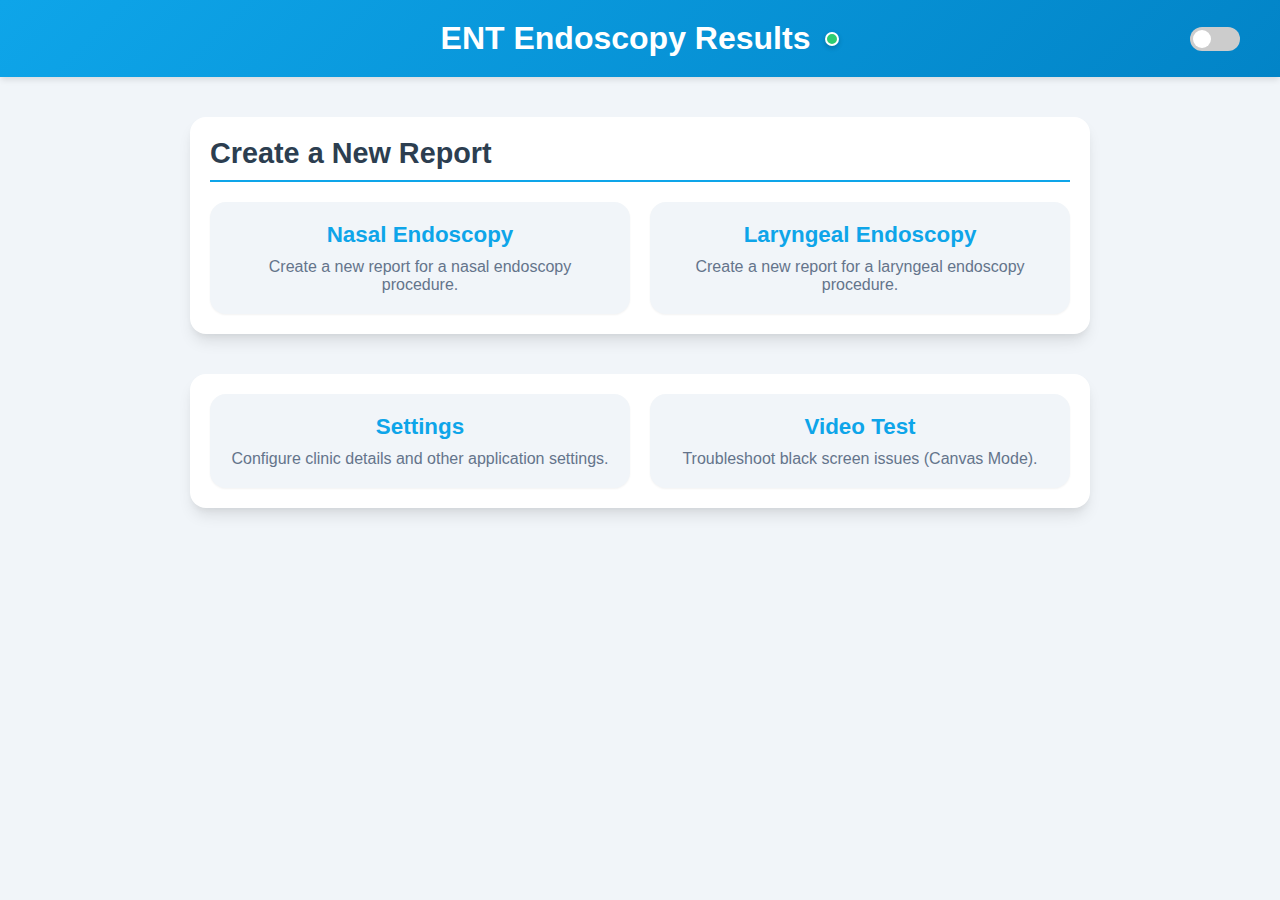
<file: index.html>
<!DOCTYPE html>
<html lang="en">
<head>
    <meta charset="UTF-8">
    <meta name="viewport" content="width=device-width, initial-scale=1.0">
    <title>ENT Endoscopy System</title>
    <link rel="icon" href="image/ent-logo.webp">
    <link rel="manifest" href="manifest.json">
    <link rel="stylesheet" href="./style/index.css">
</head>
<body>
    <div class="header">
        <div class="header-content">
            <h1>ENT Endoscopy Results</h1>
            <div id="connectionStatus" class="connection-status online" title="Checking connection..."></div>
            <div class="theme-switch-wrapper">
                <button id="installAppBtn" type="button">⬇️ Install App</button>
                <label class="theme-switch" for="theme-toggle">
                    <input type="checkbox" id="theme-toggle" />
                    <span class="slider round"></span>
                </label>
            </div>
        </div>
    </div>
    <main class="main-content">

        <section class="card-section">
            <h2><i class="icon-add"></i> Create a New Report</h2>
            <div class="card-container">
                <a href="nasalEndoscopy.html" class="card">
                    <h3>Nasal Endoscopy</h3>
                    <p>Create a new report for a nasal endoscopy procedure.</p>
                </a>
                <a href="laryngealEndoscopy.html" class="card">
                    <h3>Laryngeal Endoscopy</h3>
                    <p>Create a new report for a laryngeal endoscopy procedure.</p>
                </a>
            </div>
        </section>

        <section class="card-section settings-section">
            <div class="card-container">
                <a href="settings.html" class="card settings-card" id="settingsLink">
                    <h3><i class="icon-settings"></i> Settings</h3>
                    <p>Configure clinic details and other application settings.</p>
                </a>
                <div class="card" id="videoTestBtn" style="cursor: pointer;">
                    <h3><i class="icon-video"></i> Video Test</h3>
                    <p>Troubleshoot black screen issues (Canvas Mode).</p>
                </div>
            </div>
        </section>
    </main>

    <div id="installModal" class="modal-overlay" style="display:none; z-index: 10002;">
        <div class="modal-content" style="max-width: 400px; text-align: center;">
            <div style="margin-bottom: 15px;">
                <img src="image/ent-logo.webp" alt="App Icon" style="width: 80px; height: 80px; border-radius: 15px; box-shadow: 0 4px 8px rgba(0,0,0,0.1);">
            </div>
            <h2 style="margin-top: 0; color: var(--primary-color);">Install App</h2>
            <p style="margin-bottom: 20px; color: var(--text-color);">Install the ENT Endoscopy System on your device for quick access and offline use.</p>
            <div class="actions" style="border-top: none; padding-top: 10px; justify-content: center;">
                <button id="confirmInstallBtn">Install Now</button>
                <button id="cancelInstallBtn" class="btn-secondary">Maybe Later</button>
            </div>
        </div>
    </div>

    <div id="messageModal" class="modal-overlay" style="display:none; z-index: 10005;">
        <div class="modal-content" style="max-width: 400px; padding: 0; overflow: hidden; border-radius: 8px; box-shadow: 0 10px 25px rgba(0,0,0,0.2);">
            <div class="modal-header" style="background: var(--primary-color); color: white; padding: 15px; font-weight: bold; font-size: 1.1em; text-align: left;">
                <span id="msgModalTitle">Notification</span>
            </div>
            <div class="modal-body" style="padding: 25px 20px; color: var(--text-color); font-size: 1.05em;">
                <p id="msgModalText" style="margin: 0; line-height: 1.5;"></p>
            </div>
            <div class="modal-footer" style="padding: 15px; background: var(--bg-color); border-top: 1px solid var(--border-color); display: flex; justify-content: flex-end; gap: 10px;">
                <button id="msgModalCancelBtn" class="btn-secondary" style="display: none;">Cancel</button>
                <button id="msgModalOkBtn" style="background: linear-gradient(135deg, var(--primary-color), var(--primary-hover-color));">OK</button>
            </div>
        </div>
    </div>

    <script src="function/index.js"></script>
</body>
</html>
</file>
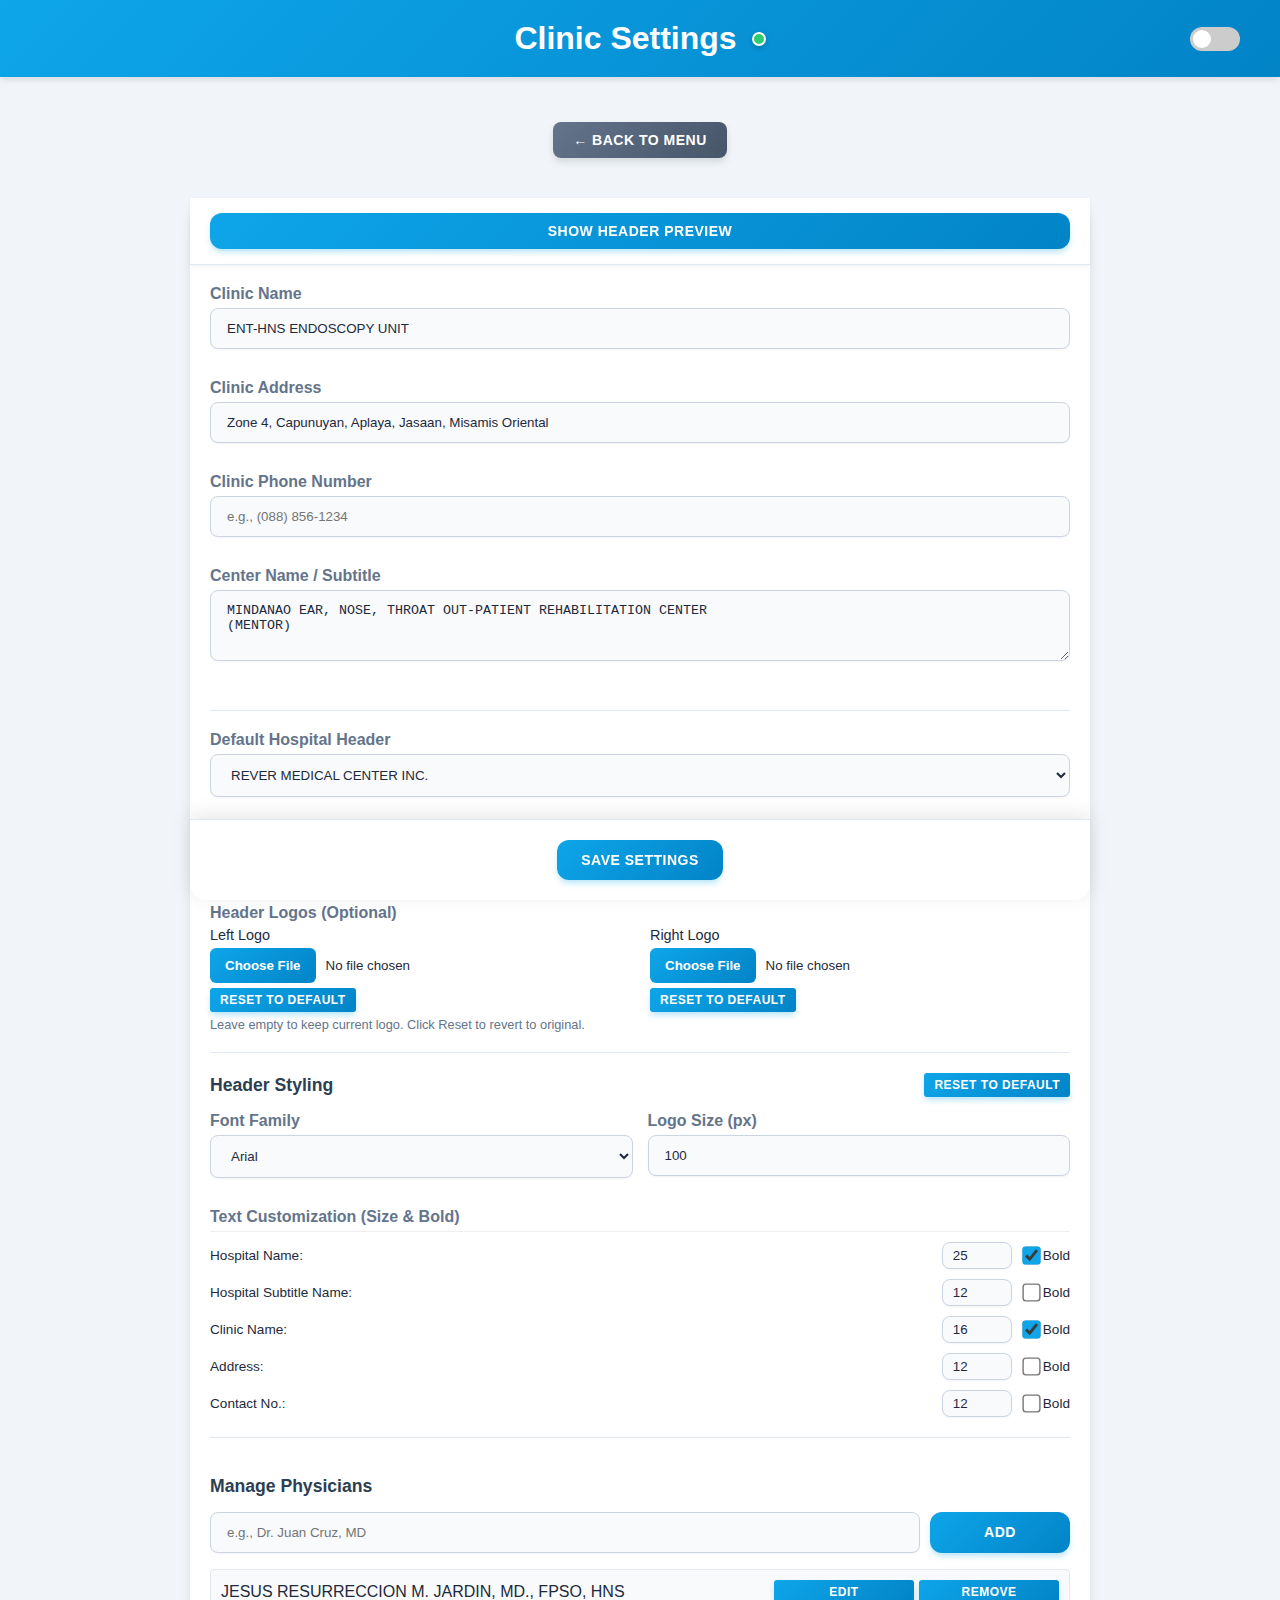
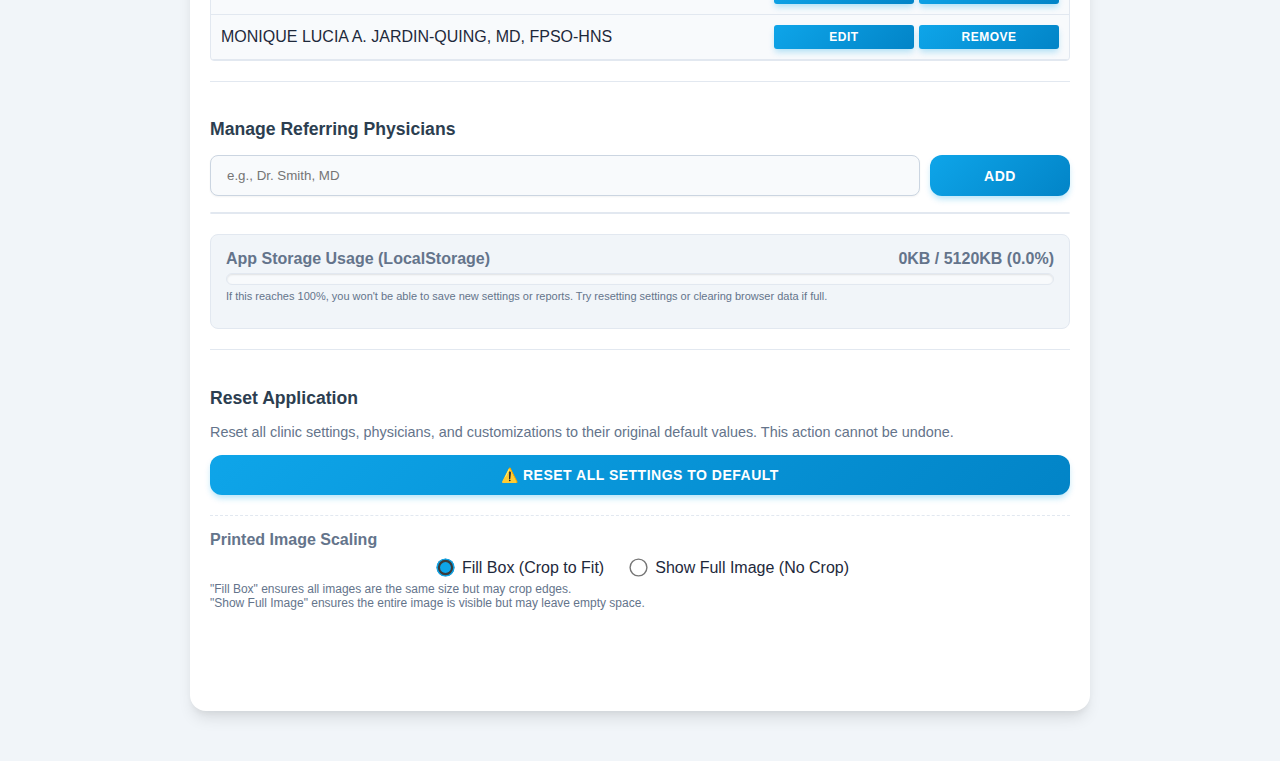
<file: settings.html>
<!DOCTYPE html>
<html lang="en">
<head>
    <meta charset="UTF-8">
    <meta name="viewport" content="width=device-width, initial-scale=1.0">
    <title>Clinic Settings</title>
    <link rel="icon" href="image/ent-logo.webp">
    <link rel="manifest" href="manifest.json">
    <link rel="stylesheet" href="./style/index.css">
</head>
<body>

    <header class="header">
        <div class="header-content">
            <h1>Clinic Settings</h1>
            <div id="connectionStatus" class="connection-status online" title="Checking connection..."></div>
            <div class="theme-switch-wrapper">
                <label class="theme-switch" for="theme-toggle">
                    <input type="checkbox" id="theme-toggle" />
                    <span class="slider round"></span>
                </label>
            </div>
        </div>
    </header>

    <main class="main-content">
        <div class="actions no-print back-link-container" style="text-align: left; margin-bottom: 20px; border-top: none;">
            <a href="index.html" class="back-button">← Back to Menu</a>
        </div>

        <div class="card-section">
            <form id="settings-form">
                <div class="sticky-header-preview">
                    <div class="form-group" style="margin-bottom: 0;">
                        <button type="button" id="previewHeaderBtn" style="width: 100%; background-color: var(--secondary-color); font-size: 14px; padding: 10px; margin-bottom: 0;">Show Header Preview</button>
                        <div id="headerPreviewContainer" style="border: 2px dashed var(--border-color); padding: 15px; display: none; background: #fff; color: #000; margin-top: 10px; box-shadow: 0 4px 6px rgba(0,0,0,0.1); max-width: 794px; margin-left: auto; margin-right: auto; box-sizing: border-box; overflow-x: auto;"></div>
                    </div>
                </div>

                <div class="form-group">
                    <label for="clinicName" class="form-label">Clinic Name</label>
                    <input type="text" id="clinicName" name="clinicName" placeholder="ENT-HNS ENDOSCOPY UNIT">
                </div>

                <div class="form-group">
                    <label for="clinicAddress" class="form-label">Clinic Address</label>
                    <input type="text" id="clinicAddress" name="clinicAddress" placeholder="e.g., 123 Medical Plaza">
                </div>

                <div class="form-group">
                    <label for="clinicPhoneNumber" class="form-label">Clinic Phone Number</label>
                    <input type="text" id="clinicPhoneNumber" name="clinicPhoneNumber" placeholder="e.g., (088) 856-1234">
                </div>

                <div class="form-group">
                    <label for="rehabCenterText" class="form-label">Center Name / Subtitle</label>
                    <textarea id="rehabCenterText" name="rehabCenterText" rows="3" placeholder="MINDANAO EAR, NOSE, THROAT OUT-PATIENT REHABILITATION CENTER&#10;(MENTOR)"></textarea>
                </div>

                <div class="form-group" style="margin-top: 30px; border-top: 1px solid var(--border-color); padding-top: 20px;">
                    <label for="hospitalHeaderSelect" class="form-label">Default Hospital Header</label>
                    <div style="display: flex; gap: 10px; align-items: center;">
                        <select id="hospitalHeaderSelect" name="hospitalHeader" style="flex: 1;">
                        </select>
                        <button type="button" id="editHospitalBtn" style="background-color: var(--primary-color); width: auto; margin: 0; padding: 10px 15px; font-size: 12px; display: none;">Edit</button>
                        <button type="button" id="removeHospitalBtn" style="background-color: #e74c3c; width: auto; margin: 0; padding: 10px 15px; font-size: 12px; display: none;">Remove</button>
                    </div>
                    <div style="display: flex; gap: 10px; margin-top: 10px;">
                        <input type="text" id="newHospitalInput" placeholder="Add new hospital name..." style="flex: 1; margin-bottom: 0;">
                        <button type="button" id="addNewHospitalBtn" style="background-color: var(--success-color); width: auto; margin: 0; padding: 10px 20px;">Add</button>
                    </div>
                </div>

                <div class="form-group" style="margin-top: 20px; border-top: 1px solid var(--border-color); padding-top: 20px;">
                    <label class="form-label">Header Logos (Optional)</label>
                    <div style="display: flex; gap: 20px; flex-wrap: wrap;">
                        <div style="flex: 1; min-width: 200px;">
                            <label for="leftLogoInput" style="font-size: 0.9em; display: block; margin-bottom: 5px;">Left Logo</label>
                            <input type="file" id="leftLogoInput" accept="image/*" style="margin-bottom: 5px;">
                            <button type="button" id="undoLeftLogoBtn" style="background-color: var(--secondary-color); font-size: 12px; padding: 5px 10px; border: none; color: white; border-radius: 3px; cursor: pointer; display: none; margin-right: 5px;">Undo</button>
                            <button type="button" id="resetLeftLogoBtn" style="background-color: #e74c3c; font-size: 12px; padding: 5px 10px; border: none; color: white; border-radius: 3px; cursor: pointer;">Reset to Default</button>
                        </div>
                        <div style="flex: 1; min-width: 200px;">
                            <label for="rightLogoInput" style="font-size: 0.9em; display: block; margin-bottom: 5px;">Right Logo</label>
                            <input type="file" id="rightLogoInput" accept="image/*" style="margin-bottom: 5px;">
                            <button type="button" id="undoRightLogoBtn" style="background-color: var(--secondary-color); font-size: 12px; padding: 5px 10px; border: none; color: white; border-radius: 3px; cursor: pointer; display: none; margin-right: 5px;">Undo</button>
                            <button type="button" id="resetRightLogoBtn" style="background-color: #e74c3c; font-size: 12px; padding: 5px 10px; border: none; color: white; border-radius: 3px; cursor: pointer;">Reset to Default</button>
                        </div>
                    </div>
                    <p style="font-size: 0.8em; color: var(--secondary-text-color); margin-top: 5px;">Leave empty to keep current logo. Click Reset to revert to original.</p>
                </div>

                <div class="form-group" style="margin-top: 20px; border-top: 1px solid var(--border-color); padding-top: 20px;">
                    <div style="display: flex; justify-content: space-between; align-items: center; margin-bottom: 15px;">
                        <h3 style="font-size: 1.1em; margin: 0; color: var(--main-content-header-color);">Header Styling</h3>
                        <div>
                            <button type="button" id="undoStylingBtn" style="background-color: var(--secondary-color); font-size: 12px; padding: 5px 10px; border: none; color: white; border-radius: 3px; cursor: pointer; display: none; margin-right: 5px;">Undo</button>
                            <button type="button" id="resetStylingBtn" style="background-color: #e74c3c; font-size: 12px; padding: 5px 10px; border: none; color: white; border-radius: 3px; cursor: pointer;">Reset to Default</button>
                        </div>
                    </div>
                    
                    <div style="display: grid; grid-template-columns: 1fr 1fr; gap: 15px; margin-bottom: 15px;">
                        <div>
                            <label for="headerFontFamily" class="form-label">Font Family</label>
                            <select id="headerFontFamily" name="headerFontFamily">
                                <option value="Arial, sans-serif">Arial</option>
                                <option value="'Times New Roman', serif">Times New Roman</option>
                                <option value="'Cinzel', 'Trajan Pro', serif">Cinzel / Trajan Pro</option>
                                <option value="'Courier New', monospace">Courier New</option>
                                <option value="Verdana, sans-serif">Verdana</option>
                                <option value="Georgia, serif">Georgia</option>
                                <option value="Tahoma, sans-serif">Tahoma</option>
                            </select>
                        </div>
                        <div>
                            <label for="logoSize" class="form-label">Logo Size (px)</label>
                            <input type="number" id="logoSize" name="logoSize" value="120" min="50" max="200">
                        </div>
                    </div>

                    <label class="form-label" style="border-bottom: 1px solid #eee; padding-bottom: 5px; margin-bottom: 10px;">Text Customization (Size & Bold)</label>
                    
                    <div style="display: flex; flex-direction: column; gap: 10px;">
                        <!-- Hospital Name -->
                        <div style="display: flex; gap: 5px; align-items: center;">
                            <span style="font-size: 0.85em; flex: 1;">Hospital Name:</span>
                            <input type="number" id="hospitalNameFontSize" name="hospitalNameFontSize" value="26" style="width: 70px; margin-bottom: 0; padding: 5px 10px;" placeholder="px">
                            <label for="hospitalNameBold" style="font-size: 0.85em; cursor: pointer; display: flex; align-items: center;" title="Toggle Bold">
                                <input type="checkbox" id="hospitalNameBold" name="hospitalNameBold" checked style="width: auto;"> Bold
                            </label>
                        </div>

                        <!-- Subtitle -->
                        <div style="display: flex; gap: 5px; align-items: center;">
                            <span style="font-size: 0.85em; flex: 1;">Hospital Subtitle Name:</span>
                            <input type="number" id="subtitleFontSize" name="subtitleFontSize" value="14" style="width: 70px; margin-bottom: 0; padding: 5px 10px;" placeholder="px">
                            <label for="subtitleBold" style="font-size: 0.85em; cursor: pointer; display: flex; align-items: center;" title="Toggle Bold">
                                <input type="checkbox" id="subtitleBold" name="subtitleBold" style="width: auto;"> Bold
                            </label>
                        </div>

                        <!-- Clinic Name -->
                        <div style="display: flex; gap: 5px; align-items: center;">
                            <span style="font-size: 0.85em; flex: 1;">Clinic Name:</span>
                            <input type="number" id="clinicNameFontSize" name="clinicNameFontSize" value="16" style="width: 70px; margin-bottom: 0; padding: 5px 10px;" placeholder="px">
                            <label for="clinicNameBold" style="font-size: 0.85em; cursor: pointer; display: flex; align-items: center;" title="Toggle Bold">
                                <input type="checkbox" id="clinicNameBold" name="clinicNameBold" checked style="width: auto;"> Bold
                            </label>
                        </div>

                        <!-- Address -->
                        <div style="display: flex; gap: 5px; align-items: center;">
                            <span style="font-size: 0.85em; flex: 1;">Address:</span>
                            <input type="number" id="addressFontSize" name="addressFontSize" value="12" style="width: 70px; margin-bottom: 0; padding: 5px 10px;" placeholder="px">
                            <label for="addressBold" style="font-size: 0.85em; cursor: pointer; display: flex; align-items: center;" title="Toggle Bold">
                                <input type="checkbox" id="addressBold" name="addressBold" style="width: auto;"> Bold
                            </label>
                        </div>

                        <!-- Contact No -->
                        <div style="display: flex; gap: 5px; align-items: center;">
                            <span style="font-size: 0.85em; flex: 1;">Contact No.:</span>
                            <input type="number" id="contactNoFontSize" name="contactNoFontSize" value="12" style="width: 70px; margin-bottom: 0; padding: 5px 10px;" placeholder="px">
                            <label for="contactNoBold" style="font-size: 0.85em; cursor: pointer; display: flex; align-items: center;" title="Toggle Bold">
                                <input type="checkbox" id="contactNoBold" name="contactNoBold" style="width: auto;"> Bold
                            </label>
                        </div>
                    </div>
                </div>

                <div class="form-group" style="margin-top: 20px; border-top: 1px solid var(--border-color); padding-top: 20px;">
                    <h3 style="font-size: 1.1em; margin-bottom: 15px; color: var(--main-content-header-color);">Manage Physicians</h3>
                    <div style="display: flex; gap: 10px; margin-bottom: 10px;">
                        <input type="text" id="newPhysicianName" placeholder="e.g., Dr. Juan Cruz, MD" style="flex: 1; margin-bottom: 0;">
                        <button type="button" id="addPhysicianBtn" style="background-color: var(--success-color); width: auto; margin: 0; padding: 10px 20px;">Add</button>
                    </div>
                    <ul id="physicianList" style="list-style: none; padding: 0; border: 1px solid var(--border-color); border-radius: 4px; max-height: 200px; overflow-y: auto; background: var(--input-bg-color);">
                    </ul>
                </div>

                <div class="form-group" style="margin-top: 20px; border-top: 1px solid var(--border-color); padding-top: 20px;">
                    <h3 style="font-size: 1.1em; margin-bottom: 15px; color: var(--main-content-header-color);">Manage Referring Physicians</h3>
                    <div style="display: flex; gap: 10px; margin-bottom: 10px;">
                        <input type="text" id="newRefPhysicianName" placeholder="e.g., Dr. Smith, MD" style="flex: 1; margin-bottom: 0;">
                        <button type="button" id="addRefPhysicianBtn" style="background-color: var(--success-color); width: auto; margin: 0; padding: 10px 20px;">Add</button>
                    </div>
                    <ul id="refPhysicianList" style="list-style: none; padding: 0; border: 1px solid var(--border-color); border-radius: 4px; max-height: 200px; overflow-y: auto; background: var(--input-bg-color);">
                    </ul>
                </div>

                <div class="form-group" style="margin-top: 20px; border-top: 1px solid var(--border-color); padding-top: 20px;">
                    <h3 style="font-size: 1.1em; margin-bottom: 15px; color: var(--main-content-header-color);">Reset Application</h3>
                    <p style="font-size: 0.9em; color: var(--secondary-text-color); margin-bottom: 15px;">Reset all clinic settings, physicians, and customizations to their original default values. This action cannot be undone.</p>
                    <button type="button" id="resetAllSettingsBtn" style="background-color: #c0392b; width: 100%;">⚠️ Reset All Settings to Default</button>
                </div>

                <div class="actions">
                    <button type="button" id="saveSettingsBtn">Save Settings</button>
                </div>
            </form>
        </div>
    </main>

    <div id="printHeaderTemplate" style="display:none;">
        <div class="print-header-container" style="display: flex; justify-content: space-between; align-items: center; gap: 15px;">
            <img src="image/rmci-logo.png" alt="Left Logo" class="print-logo-side" style="width: 120px; height: 120px; object-fit: cover; border-radius: 0;" onerror="this.style.display='none'; console.error('Left Logo failed to load:', this.src);">
            <div class="header-text-block" style="text-align: center; flex-grow: 1;">
            </div>
            <img src="image/ent-logo.webp" alt="Right Logo" class="print-logo-side" style="width: 120px; height: 120px; object-fit: cover; border-radius: 0;" onerror="this.style.display='none'; console.error('Right Logo failed to load:', this.src);">
        </div>
        <hr class="print-hr" style="border: 0; border-top: 1px solid #ccc; margin-top: 10px;">
    </div>

    <div id="messageModal" class="modal-overlay" style="display:none; z-index: 10001;">
        <div class="modal-content" style="max-width: 400px; padding: 0; overflow: hidden; border-radius: 8px; box-shadow: 0 10px 25px rgba(0,0,0,0.2);">
            <div class="modal-header" style="background: var(--primary-color); color: white; padding: 15px; font-weight: bold; font-size: 1.1em; text-align: left;">
                <span id="msgModalTitle">Notification</span>
            </div>
            <div class="modal-body" style="padding: 25px 20px; color: var(--text-color); font-size: 1.05em;">
                <p id="msgModalText" style="margin: 0; line-height: 1.5;"></p>
            </div>
            <div class="modal-footer" style="padding: 15px; background: var(--bg-color); border-top: 1px solid var(--border-color); display: flex; justify-content: flex-end; gap: 10px;">
                <button id="msgModalCancelBtn" style="background: linear-gradient(135deg, #95a5a6, #7f8c8d); display: none;">Cancel</button>
                <button id="msgModalOkBtn" style="background: linear-gradient(135deg, var(--primary-color), var(--primary-hover-color));">OK</button>
            </div>
        </div>
    </div>

    <script src="function/index.js" defer></script>
</body>
</html>
</file>
<file: style/index.css>
:root {
    /* Modern Sky Blue Palette */
    --primary-color: #0ea5e9; 
    --primary-hover-color: #0284c7;
    --secondary-color: #64748b; /* Slate Gray */
    --secondary-hover-color: #475569;
    --danger-color: #e74c3c;
    --success-color: #27ae60;

    /* Light Theme */
    --bg-color: #f1f5f9; /* Softer gray background */
    --text-color: #1e293b; /* Darker slate for better readability */
    --secondary-text-color: #64748b;
    --header-bg-color: var(--primary-color);
    --header-text-color: white;
    --panel-bg-color: #fff;
    --panel-dashed-border-color: #ccc;
    --border-color: #e2e8f0;
    --input-bg-color: #f8fafc; /* Very light gray for inputs */
    --input-border-color: #cbd5e1;
    --legend-color: var(--primary-color);
    --main-content-header-color: #2c3e50;

    /* Modern Shadows */
    --card-shadow: 0 10px 15px -3px rgba(0, 0, 0, 0.1), 0 4px 6px -2px rgba(0, 0, 0, 0.05);
    --input-shadow: 0 1px 2px 0 rgba(0, 0, 0, 0.05);
}

/* Global Box Sizing Reset - Prevents padding from breaking layouts */
*, *::before, *::after {
    box-sizing: border-box;
}

body.dark-mode {
    /* Dark Theme */
    --bg-color: #0f172a; /* Slate 900 */
    --text-color: #f1f5f9;
    --secondary-text-color: #94a3b8;
    --header-bg-color: #1e293b;
    --header-text-color: white;
    --panel-bg-color: #1e293b; /* Slate 800 */
    --panel-dashed-border-color: #334155;
    --border-color: #334155;
    --input-bg-color: #334155;
    --input-border-color: #475569;
    --legend-color: var(--primary-color);
    --main-content-header-color: #ecf0f1;
}

body {
    font-family: -apple-system, BlinkMacSystemFont, "Segoe UI", Roboto, Helvetica, Arial, sans-serif;
    background-color: var(--bg-color);
    color: var(--text-color);
    margin: 0;
    padding: 10px;
    transition: background-color 0.3s, color 0.3s;
    text-align: center; /* Center align content by default */
}

.header {
    background: linear-gradient(135deg, var(--primary-color), var(--primary-hover-color));
    color: var(--header-text-color);
    padding: 20px;
    text-align: center;
    border-bottom: none;
    box-shadow: 0 4px 6px -1px rgba(0, 0, 0, 0.1);
    margin: -10px -10px 20px -10px;
}

.header-content {
    position: relative;
    display: flex;
    justify-content: center;
    align-items: center;
}

.header-content h1 {
    margin: 0;
    font-size: 2em;
    font-weight: bold;
}

/* Dark Mode Toggle Switch */
.theme-switch-wrapper {
    position: absolute;
    right: 20px;
    top: 50%;
    transform: translateY(-50%);
    display: flex;
    align-items: center;
    gap: 15px;
}

.theme-switch {
    position: relative;
    display: inline-block;
    width: 50px;
    height: 24px;
}

.theme-switch input {
    opacity: 0;
    width: 0;
    height: 0;
}

.slider {
    position: absolute;
    cursor: pointer;
    top: 0;
    left: 0;
    right: 0;
    bottom: 0;
    background-color: #ccc;
    transition: .4s;
    border-radius: 24px;
}

.slider:before {
    position: absolute;
    content: "";
    height: 18px;
    width: 18px;
    left: 3px;
    bottom: 3px;
    background-color: white;
    transition: .4s;
    border-radius: 50%;
}

input:checked + .slider {
    background-color: var(--primary-color);
}

input:checked + .slider:before {
    transform: translateX(26px);
}

/* Online/Offline Indicator */
.connection-status {
    width: 14px;
    height: 14px;
    border-radius: 50%;
    border: 2px solid white;
    box-shadow: 0 2px 5px rgba(0,0,0,0.2);
    margin-left: 15px;
    transition: background-color 0.3s ease, transform 0.3s ease;
    cursor: help;
}
.connection-status:hover {
    transform: scale(1.2);
}
.connection-status.online { background-color: #2ecc71; } /* Green */
.connection-status.offline { background-color: #e74c3c; } /* Red */

/* Syncing Animation */
@keyframes pulse-sync {
    0% { box-shadow: 0 0 0 0 rgba(52, 152, 219, 0.7); }
    70% { box-shadow: 0 0 0 6px rgba(52, 152, 219, 0); }
    100% { box-shadow: 0 0 0 0 rgba(52, 152, 219, 0); }
}

.connection-status.syncing {
    background-color: #3498db; /* Blue */
    animation: pulse-sync 1.5s infinite;
}

/* Install App Button */
#installAppBtn {
    background-color: white;
    color: var(--primary-color);
    border: none;
    padding: 6px 12px;
    border-radius: 20px;
    font-weight: bold;
    cursor: pointer;
    box-shadow: 0 2px 4px rgba(0,0,0,0.2);
    font-size: 13px;
    display: none; /* Hidden by default, shown via JS */
    align-items: center;
    gap: 5px;
}
#installAppBtn:hover {
    background-color: #f0f0f0;
    transform: translateY(-1px);
}

.search-results-list {
    margin-top: 10px;
    max-height: 300px;
    overflow-y: auto;
    border: 1px solid var(--border-color);
    border-radius: 4px;
    background-color: var(--panel-bg-color);
}

.search-result-item {
    padding: 12px 15px;
    border-bottom: 1px solid var(--border-color);
    cursor: pointer;
    display: flex;
    justify-content: space-between;
    align-items: center;
}

.search-result-item:last-child {
    border-bottom: none;
}

.search-result-item:hover {
    background-color: rgba(0,0,0,0.1);
}
.search-result-item small {
    color: var(--secondary-text-color);
}
.search-result-item .result-actions {
    display: flex;
    gap: 10px;
}
.search-result-item .result-actions button {
    padding: 5px 10px;
    font-size: 14px;
    margin: 0;
}

/* New Card Layout for index.html */
.card-section {
    max-width: 900px;
    margin: 40px auto;
    padding: 20px;
    background-color: var(--panel-bg-color);
    border-radius: 16px; /* More rounded */
    box-shadow: var(--card-shadow); /* Softer shadow */
    border: none; /* Cleaner look without border */
}

.card-section h2 {
    font-size: 1.8em;
    color: var(--main-content-header-color);
    margin-top: 0;
    margin-bottom: 20px;
    border-bottom: 2px solid var(--primary-color);
    padding-bottom: 10px;
}

.card-container {
    display: flex;
    gap: 20px;
    justify-content: center;
}

.card {
    flex: 1;
    background-color: var(--bg-color);
    border: none;
    border-radius: 16px;
    padding: 20px;
    text-align: center;
    text-decoration: none;
    color: var(--text-color);
    transition: transform 0.2s, box-shadow 0.2s;
    box-shadow: var(--input-shadow);
}

.card:hover {
    transform: translateY(-4px);
    box-shadow: var(--card-shadow);
}

.card h3 {
    margin: 0 0 10px 0;
    color: var(--primary-color);
    font-size: 1.4em;
}

.card p {
    margin: 0;
    color: var(--secondary-text-color);
}



.report-header {
    display: flex; /* Make it a Flex Container */
    align-items: center; /* Center items vertically */
    justify-content: center; /* Center items horizontally */
    gap: 20px; /* Add space between logo and text */
    padding-bottom: 10px;
    border-bottom: 2px solid var(--primary-color);
    margin-bottom: 20px;
    text-align: center; /* Can be removed, but safer to keep */
    position: relative;
}
.report-header .logo {
    width: 120px;
    height: 120px;
    margin: 0;
    
    /* Add body background color to prevent transparency issues on some image formats */
    background-color: var(--bg-color); 
    object-fit: cover; /* Ensure image is not stretched */
    
    /* Drop-shadow filter is not needed here */
    /* filter: drop-shadow(0 0 0 transparent); */
    border-radius: 50%; /* Make it a circle */
}

.report-header h1 {
    color: var(--main-content-header-color);
    margin: 0;
}

.main-content {
    max-width: 1200px;
    margin: 20px auto;
    text-align: left; /* Reset text-align for report pages */
}

/* Layout for Form and Image Panel */
.report-layout {
    display: flex;
    gap: 30px;
}

.form-panel { 
    flex: 1; /* Let it take the remaining space */
} 

.image-panel {
    width: 300px;
    flex-shrink: 0; /* Prevent it from shrinking */
    border: none;
    border-radius: 16px;
    padding: 20px;
    background-color: var(--panel-bg-color);
    box-shadow: var(--card-shadow);
    height: fit-content;
}
/* Grid layout for image previews */
.image-preview {
    margin-top: 15px;
    display: grid;
    grid-template-columns: 1fr;
    gap: 10px;
}

/* Container for each preview image to maintain aspect ratio */
.image-preview > div {
    position: relative;
    width: 100%;
    padding-top: 100%; /* Creates a square aspect ratio */
    cursor: grab;
    transition: transform 0.2s ease, box-shadow 0.2s ease;
}

.image-preview > div:hover {
    transform: scale(1.02);
    box-shadow: 0 4px 12px rgba(0,0,0,0.15);
    z-index: 5;
}

.image-preview > div:active {
    cursor: grabbing;
}

.image-preview img {
    position: absolute;
    top: 0;
    left: 0;
    width: 100%;
    height: 100%;
    object-fit: cover; /* Ensures image fills the square */
    border-radius: 4px;
    border: 1px solid var(--border-color);
}

/* Ensure file input is clickable and takes full width */
input[type="file"] {
    display: block;
    width: 100%;
    cursor: pointer;
}

/* Styling for File Input Button */
input[type="file"]::file-selector-button {
    padding: 10px 15px;
    border-radius: 6px;
    border: none;
    background: linear-gradient(135deg, var(--primary-color), var(--primary-hover-color));
    color: white;
    cursor: pointer;
    transition: transform 0.2s, box-shadow 0.2s;
    font-weight: 600;
    margin-right: 10px;
}

/* Style for disabled file input */
input[type="file"]:disabled {
    cursor: not-allowed;
}

input[type="file"]:disabled::file-selector-button {
    background: linear-gradient(135deg, #bdc3c7, #95a5a6);
    cursor: not-allowed;
    box-shadow: none;
    transform: none;
}

/* Style for drag-over effect */
.drag-over {
    border: 2px dashed var(--primary-color) !important;
    background-color: rgba(52, 152, 219, 0.1);
}

/* Generic Modal Styles */
.modal-overlay {
    position: fixed;
    top: 0;
    left: 0;
    width: 100%;
    height: 100%;
    background-color: rgba(0, 0, 0, 0.7);
    display: flex;
    flex-direction: column;
    justify-content: center;
    align-items: center;
    z-index: 1000;
}

.modal-content {
    background-color: var(--panel-bg-color);
    padding: 20px;
    border-radius: 8px;
    max-width: 90vw;
    max-height: 90vh;
    text-align: center;
}

/* Loading Spinner */
.spinner {
    border: 8px solid #f3f3f3; /* Light grey */
    border-top: 8px solid var(--primary-color); /* Blue */
    border-radius: 50%;
    width: 60px;
    height: 60px;
    animation: spin 1s linear infinite;
}

@keyframes spin {
    0% { transform: rotate(0deg); }
    100% { transform: rotate(360deg); }
}

/* Form Elements Styling */
.form-group {
    margin-bottom: 15px;
}

.form-label {
    display: block;
    margin-bottom: 5px;
    font-weight: 600;
    color: var(--secondary-text-color);
}

fieldset {
    border: 1px solid var(--border-color);
    border-radius: 5px;
    padding: 10px;
    margin-bottom: 15px;
}

legend {
    font-weight: bold;
    color: var(--legend-color);
    padding: 0 10px;
}

input[type="text"], input[type="number"], input[type="date"], select, textarea {
    width: 100%;
    padding: 12px 16px; /* More breathing room */
    border: 1px solid var(--input-border-color);
    border-radius: 8px; /* Rounded inputs */
    box-sizing: border-box;
    margin-bottom: 15px; /* Added space below each input */
    background-color: var(--input-bg-color);
    color: var(--text-color);
    transition: border-color 0.3s ease, box-shadow 0.3s ease;
    box-shadow: var(--input-shadow);
}

/* Modern Focus State */
input[type="text"]:focus, input[type="number"]:focus, input[type="date"]:focus, select:focus, textarea:focus {
    border-color: var(--primary-color);
    box-shadow: 0 0 0 4px rgba(14, 165, 233, 0.15); /* Soft glow effect matching new primary */
    background-color: var(--panel-bg-color);
    outline: none;
}

textarea {
    resize: vertical;
}

/* Custom Checkbox & Radio Styling for better visibility and clickability */
input[type="checkbox"],
input[type="radio"] {
    transform: scale(1.4); /* Make control bigger */
    margin: 0 5px 0 8px;   /* Adjust spacing around the larger control */
    vertical-align: middle; /* Better align with text */
    cursor: pointer;
    accent-color: var(--primary-color); /* Modern way to color the checkmark/dot */
}

/* Findings Table (NEW STRUCTURE) */
.findings-table {
    width: 100%;
    border-collapse: collapse;
}

.findings-table th {
    font-weight: bold;
    color: #34495e;
    padding: 8px 15px;
    border-bottom: 2px solid #eee;
    text-align: left;
}

.findings-table td {
    padding: 5px 0;
    vertical-align: middle;
}

.findings-table .structure-label {
    font-weight: 600;
    color: var(--secondary-text-color);
    padding-right: 15px;
}

.findings-table td input[type="text"],
.findings-table td select {
    margin-bottom: 0; /* Remove margin-bottom inside table cell */
}

.findings-table tr:nth-child(even) {
    background-color: rgba(0,0,0,0.05);
}


/* Action Buttons */
.actions {
    display: flex;
    justify-content: center;
    flex-wrap: wrap;
    gap: 15px;
    margin-top: 25px;
    padding-top: 20px;
    border-top: 1px solid var(--border-color);
}

.actions button, button {
    padding: 12px 24px;
    margin: 0;
    border: none;
    border-radius: 12px; /* Rounded buttons */
    background: linear-gradient(135deg, var(--primary-color), var(--primary-hover-color));
    color: white;
    font-size: 14px;
    font-weight: 600;
    text-transform: uppercase;
    letter-spacing: 0.5px;
    cursor: pointer;
    transition: all 0.3s cubic-bezier(0.25, 0.8, 0.25, 1);
    box-shadow: 0 4px 6px -1px rgba(14, 165, 233, 0.3);
    display: inline-flex;
    align-items: center;
    justify-content: center;
    gap: 8px;
    min-width: 140px;
}

.actions button:hover, button:hover {
    transform: translateY(-2px);
    box-shadow: 0 10px 15px -3px rgba(14, 165, 233, 0.4);
}

.actions button:active, button:active {
    transform: translateY(1px);
    box-shadow: 0 2px 4px rgba(14, 165, 233, 0.2);
}

/* Secondary Buttons (Grey) */
.btn-secondary {
    background: linear-gradient(135deg, var(--secondary-color), var(--secondary-hover-color)) !important;
    box-shadow: 0 4px 6px rgba(127, 140, 141, 0.25) !important;
}
.btn-secondary:hover {
    box-shadow: 0 7px 14px rgba(127, 140, 141, 0.3) !important;
}

/* Back to Menu Button Style */
.back-button {
    display: inline-flex;
    align-items: center;
    justify-content: center;
    padding: 10px 20px;
    background: linear-gradient(135deg, var(--secondary-color), var(--secondary-hover-color));
    color: white;
    text-decoration: none;
    border-radius: 8px;
    font-weight: 600;
    font-size: 14px;
    text-transform: uppercase;
    letter-spacing: 0.5px;
    transition: all 0.3s cubic-bezier(0.25, 0.8, 0.25, 1);
    box-shadow: 0 4px 6px rgba(127, 140, 141, 0.25);
}
.back-button:hover {
    transform: translateY(-2px);
    box-shadow: 0 7px 14px rgba(127, 140, 141, 0.3);
}

/* Danger Buttons (Red) */
.btn-danger {
    background: linear-gradient(135deg, #e74c3c, #c0392b) !important;
    box-shadow: 0 4px 6px rgba(231, 76, 60, 0.25) !important;
}
.btn-danger:hover {
    box-shadow: 0 7px 14px rgba(231, 76, 60, 0.3) !important;
}

/* Print-specific styles */
@media print {
    body {
        margin: 0;
        padding: 0;
        background-color: #fff;
        color: #000; /* Ensure text is black for printing */
    }
    .no-print {
        display: none !important;
    }
    #printDiv {
        display: block !important;
        margin: 0;
    }
    .print-header-container {
        display: flex;
        justify-content: space-between; /* Separate the items */
        align-items: center;
        margin-bottom: 0;
        padding: 0 10px; /* Add some side padding */
    }
    .print-logo-side {
        width: 120px;
        height: 120px;
        object-fit: cover; /* Crop as circle and prevent stretching */
        border-radius: 50%; /* Make it a circle */
    }
    .header-text-block {
        text-align: center;
        flex-grow: 1; /* Use remaining space */
        padding: 0 15px; /* Space between text and logos */
        min-width: 0; /* Allow shrinking in flex container */
        overflow: hidden; /* Ensure content doesn't force width expansion */
    }
    @page {
        margin: 0.3cm; /* Reduce page margin for more space */
    }

    .image-print-container {
        margin-top: 0;
    }

    .doctor-signature-section {
        margin-top: 5px; /* Reduce space above signature */
        page-break-inside: avoid;
    }
}

/* Sticky Header Preview in Settings */
.sticky-header-preview {
    position: sticky;
    top: 0;
    z-index: 100;
    background-color: var(--panel-bg-color);
    padding: 15px 20px;
    border-bottom: 1px solid var(--border-color);
    margin: -20px -20px 20px -20px; /* Counteract card padding to go full width */
    box-shadow: 0 2px 5px rgba(0,0,0,0.05);
}

/* Tutorial Mode Styles */
.tutorial-overlay {
    position: fixed;
    top: 0;
    left: 0;
    width: 100%;
    height: 100%;
    background-color: rgba(0, 0, 0, 0.7);
    z-index: 9999;
    display: none;
}

.tutorial-active-element {
    position: relative;
    z-index: 10000 !important;
    box-shadow: 0 0 0 4px #fff, 0 0 15px rgba(0,0,0,0.5) !important;
    pointer-events: none; /* Prevent clicking while in tutorial */
    transition: all 0.3s ease;
}

.tutorial-tooltip {
    position: absolute;
    background-color: white;
    color: #333;
    padding: 20px;
    border-radius: 8px;
    width: 280px;
    z-index: 10001;
    box-shadow: 0 5px 25px rgba(0,0,0,0.3);
    font-size: 14px;
    line-height: 1.5;
    display: none;
    text-align: left;
    animation: fadeIn 0.3s ease;
}

@keyframes fadeIn {
    from { opacity: 0; transform: translateY(10px); }
    to { opacity: 1; transform: translateY(0); }
}

.tutorial-tooltip h4 {
    margin-top: 0;
    color: var(--primary-color);
    margin-bottom: 10px;
    font-size: 16px;
    border-bottom: 1px solid #eee;
    padding-bottom: 8px;
}

.tutorial-controls {
    display: flex;
    justify-content: flex-end;
    gap: 10px;
    margin-top: 15px;
    border-top: 1px solid #eee;
    padding-top: 10px;
}

.tutorial-btn {
    padding: 6px 12px;
    border: none;
    border-radius: 4px;
    cursor: pointer;
    font-size: 12px;
    font-weight: 600;
    min-width: auto;
}

.tutorial-next {
    background: linear-gradient(135deg, var(--primary-color), var(--primary-hover-color));
    color: white;
}

.tutorial-skip {
    background: transparent;
    color: #777;
    border: 1px solid #ddd;
}
.tutorial-skip:hover {
    background: #f5f5f5;
}

/* =========================================
   MOBILE RESPONSIVENESS (Add this at the end)
   ========================================= */
@media (max-width: 768px) {
    /* Stack the main report layout (Form on top, Images below) */
    .report-layout {
        flex-direction: column;
    }

    .image-panel {
        width: 100%;
        box-sizing: border-box;
    }

    /* Adjust Header for Mobile */
    .report-header {
        flex-direction: column;
        gap: 10px;
    }

    .report-header h1 {
        font-size: 1.5em;
    }

    .report-header .logo {
        width: 80px;
        height: 80px;
    }

    /* Stack Action Buttons */
    .actions {
        flex-direction: column;
        padding: 0 20px;
    }

    .actions button {
        width: 100%;
        margin: 5px 0;
    }

    /* Adjust Card Container on Index Page */
    .card-container {
        flex-direction: column;
    }

    /* Adjust Modal Widths */
    .modal-content {
        width: 95% !important;
        max-width: 95% !important;
        padding: 15px;
    }
}

/* Update Toast Notification */
.update-toast {
    position: fixed;
    bottom: 20px;
    left: 50%;
    transform: translateX(-50%);
    background-color: #333;
    color: white;
    padding: 15px 20px;
    border-radius: 8px;
    box-shadow: 0 4px 12px rgba(0,0,0,0.3);
    z-index: 10005;
    display: flex;
    align-items: center;
    gap: 15px;
    min-width: 300px;
    animation: slideUp 0.3s ease-out;
}

.update-toast .toast-content {
    display: flex;
    justify-content: space-between;
    align-items: center;
    width: 100%;
    gap: 15px;
}

.update-toast button {
    padding: 6px 12px;
    font-size: 12px;
    min-width: auto;
}

@keyframes slideUp {
    from { transform: translate(-50%, 100%); opacity: 0; }
    to { transform: translate(-50%, 0); opacity: 1; }
}

/* =========================================
   NEW BUTTON DESIGNS
   ========================================= */

/* Custom File Input (Attach Image) */
.hidden-file-input {
    display: none !important;
}

.custom-file-label {
    display: inline-flex;
    align-items: center;
    justify-content: center;
    gap: 10px;
    padding: 12px 20px;
    background: white;
    color: var(--primary-color);
    border-radius: 12px;
    border: 2px solid var(--primary-color);
    cursor: pointer;
    font-weight: 600;
    transition: all 0.3s cubic-bezier(0.25, 0.8, 0.25, 1);
    box-shadow: none;
    width: 100%;
    text-align: center;
    margin-bottom: 10px;
    font-size: 14px;
    text-transform: uppercase;
    letter-spacing: 0.5px;
}

.custom-file-label:hover {
    transform: translateY(-2px);
    box-shadow: 0 4px 12px rgba(14, 165, 233, 0.15);
    background: var(--primary-color);
    color: white;
}

.custom-file-label:active {
    transform: translateY(1px);
    box-shadow: 0 2px 4px rgba(52, 152, 219, 0.2);
}

/* Video to Image Button */
.btn-video-to-image {
    display: inline-flex !important;
    align-items: center;
    justify-content: center;
    gap: 10px;
    padding: 12px 20px !important;
    background: linear-gradient(135deg, #17a2b8, #138496) !important;
    color: white !important;
    border: none !important;
    border-radius: 8px !important;
    cursor: pointer;
    font-weight: 600 !important;
    font-size: 14px !important;
    width: 100% !important;
    transition: all 0.3s cubic-bezier(0.25, 0.8, 0.25, 1) !important;
    box-shadow: 0 4px 6px rgba(23, 162, 184, 0.25) !important;
    margin-top: 0 !important;
    margin-bottom: 10px !important;
    text-transform: uppercase;
    letter-spacing: 0.5px;
}

.btn-video-to-image:hover {
    transform: translateY(-2px);
    box-shadow: 0 7px 14px rgba(23, 162, 184, 0.3) !important;
    background: linear-gradient(135deg, #138496, #117a8b) !important;
}

/* Remove Image Button (X) */
.btn-remove-image {
    position: absolute;
    top: -8px;
    right: -8px;
    width: 24px;
    height: 24px;
    background: linear-gradient(135deg, #e74c3c, #c0392b);
    color: white;
    border: 2px solid white;
    border-radius: 50%;
    cursor: pointer;
    font-size: 16px;
    font-weight: bold;
    display: flex;
    align-items: center;
    justify-content: center;
    box-shadow: 0 3px 6px rgba(0,0,0,0.2);
    transition: all 0.2s ease;
    z-index: 10;
    padding: 0;
    line-height: 1;
}

.btn-remove-image:hover {
    transform: scale(1.1);
    background: #c0392b;
    box-shadow: 0 5px 10px rgba(0,0,0,0.3);
}

/*  overflow: visible !important;
}

/* Clear Images Button */
.btn-clear-images {
    width: auto;
    max-width: 100%;
    margin: 0 auto 10px auto;
    background: linear-gradient(135deg, #e74c3c, #c0392b);
    color: white;
    border: none;
    padding: 8px 15px;
    border-radius: 6px;
    cursor: pointer;
    font-size: 12px;
    font-weight: 600;
    text-transform: uppercase;
    letter-spacing: 0.5px;
    box-shadow: 0 2px 4px rgba(0,0,0,0.2);
    transition: all 0.2s;
    display: none; /* Hidden by default */
}

.btn-clear-images:hover {
    background: linear-gradient(135deg, #c0392b, #a93226);
    box-shadow: 0 4px 8px rgba(0,0,0,0.3);
    transform: translateY(-1px);
}

@keyframes pulse-green {
    0% { box-shadow: 0 0 0 0 rgba(39, 174, 96, 0.4); }
    70% { box-shadow: 0 0 0 6px rgba(39, 174, 96, 0); }
    100% { box-shadow: 0 0 0 0 rgba(39, 174, 96, 0); }
}

/* Set All Normal Button (Outline Style) */
.btn-set-normal {
    background: transparent !important;
    border: 1px solid var(--success-color) !important;
    color: var(--success-color) !important;
    box-shadow: none !important;
    /* Make it small and float right to be less intrusive */
    float: right;
    margin-top: -5px; /* Pull it up to align with the legend text */
    margin-bottom: 10px !important;
    padding: 4px 10px !important;
    font-size: 11px !important;
    min-width: auto !important;
    text-transform: uppercase;
    letter-spacing: 0.5px;
    gap: 5px;
    font-weight: bold;
    transition: all 0.3s ease;
    animation: pulse-green 2s infinite;
}
.btn-set-normal:hover {
    background: var(--success-color) !important;
    color: white !important;
    transform: translateY(-1px);
    animation: none;
}

/* Storage Meter Styles */
.storage-meter-container {
    background-color: var(--input-bg-color);
    border: 1px solid var(--border-color);
    border-radius: 10px;
    height: 12px; /* Slimmer bar */
    width: 100%;
    overflow: hidden;
    margin-top: 5px;
    box-shadow: inset 0 1px 2px rgba(0,0,0,0.1);
}

.storage-meter-fill {
    height: 100%;
    background: linear-gradient(90deg, var(--success-color), var(--primary-color));
    width: 0%;
    transition: width 0.5s ease-in-out, background-color 0.3s;
    border-radius: 10px;
}

.storage-meter-fill.warning { background: #f39c12; }
.storage-meter-fill.danger { background: #e74c3c; }

/* PDF Preview Modal Specific Styles */
#pdfPreviewModal .modal-content {
    width: 95vw;
    height: 90vh;
    max-width: 1200px;
    max-height: 95vh;
    padding: 0;
    display: flex;
    flex-direction: column;
    overflow: hidden;
}

#pdfPreviewFrame {
    flex: 1;
    width: 100%;
    height: 100%;
    border: none;
    background-color: #525659;
}

#pdfPreviewModal .actions {
    padding: 15px;
    margin: 0;
    background-color: var(--panel-bg-color);
    border-top: 1px solid var(--border-color);
    flex-shrink: 0;
}
</file>
